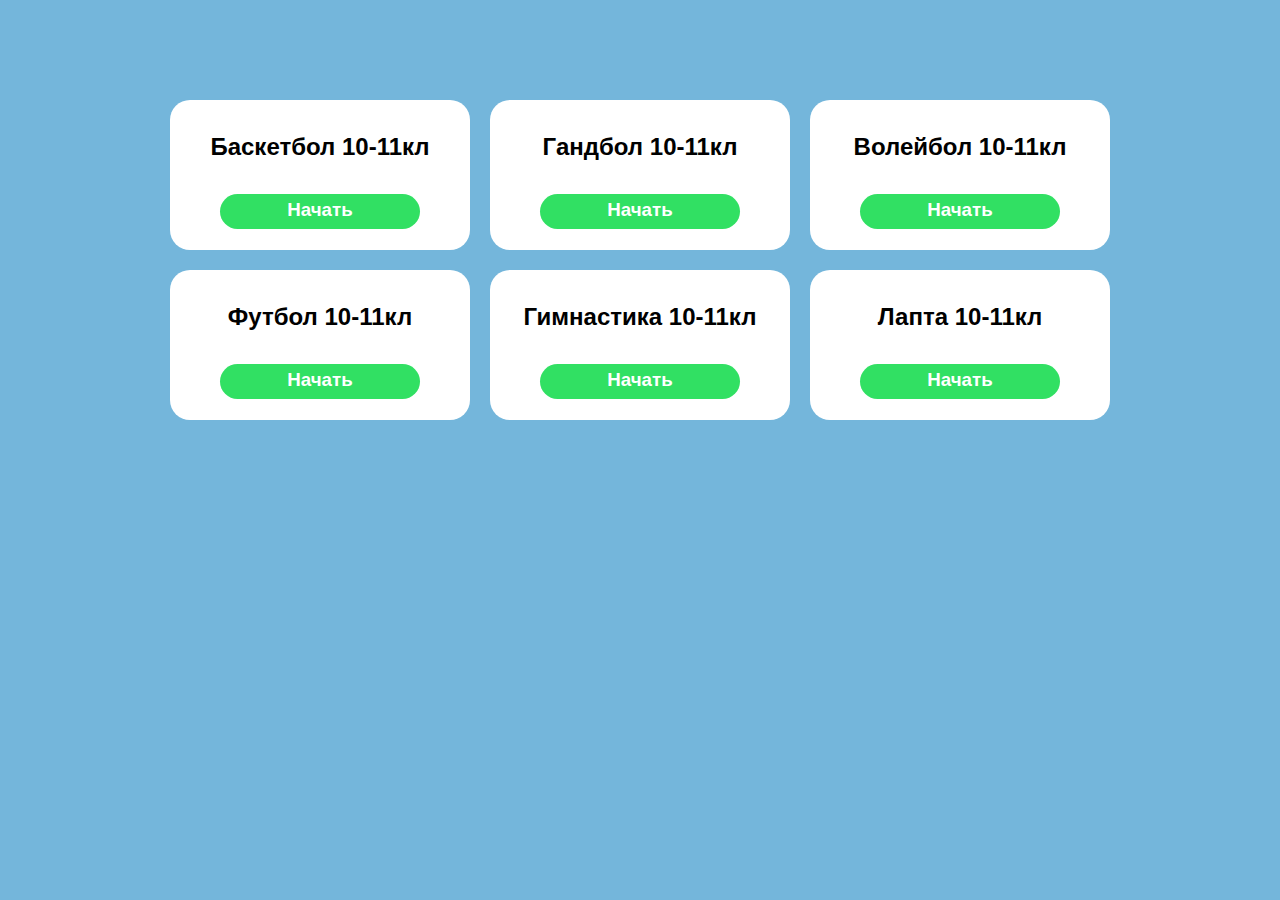
<file: index.html>
<!DOCTYPE html>
<html>
<head>
	<title>Тесты по Физ-ре</title>
	<link rel="stylesheet" href="main.css">
</head>
<body>
	<div style="margin-right: auto;margin-left: auto; width: 960px; display: flex; margin-top: 100px;">
			<div class="testblock" style="margin-right: auto;margin-left: auto;">
				<center>
					<h2 style="padding: 13px;">Баскетбол 10-11кл</h2>
					<a href="test1/index.html"><div class="button"><h3>Начать</h3></div></a>
				</center>
			</div>
			<div class="testblock" style="margin-right: auto;margin-left: auto;">
				<center>
					<h2 style="padding: 13px;">Гандбол 10-11кл</h2>
					<a href="test3/index.html"><div class="button"><h3>Начать</h3></div></a>
				</center>
			</div>
			<div class="testblock" style="margin-right: auto;margin-left: auto;">
				<center>
					<h2 style="padding: 13px;">Волейбол 10-11кл</h2>
					<a href="test2/index.html"><div class="button"><h3>Начать</h3></div></a>
				</center>
			</div>
	</div>
	<div style="margin-right: auto;margin-left: auto; width: 960px; display: flex; margin-top: 20px;">
			<div class="testblock" style="margin-right: auto;margin-left: auto;">
				<center>
					<h2 style="padding: 13px;">Футбол 10-11кл</h2>
					<a href="test4/index.html"><div class="button"><h3>Начать</h3></div></a>
				</center>
			</div>
			<div class="testblock" style="margin-right: auto;margin-left: auto;">
				<center>
					<h2 style="padding: 13px;">Гимнастика 10-11кл</h2>
					<div class="button"><h3>Начать</h3></div>
				</center>
			</div>
			<div class="testblock" style="margin-right: auto;margin-left: auto;">
				<center>
					<h2 style="padding: 13px;">Лапта 10-11кл</h2>
					<div class="button"><h3>Начать</h3></div>
				</center>
			</div>
	</div>
</body>
</html>
</file>
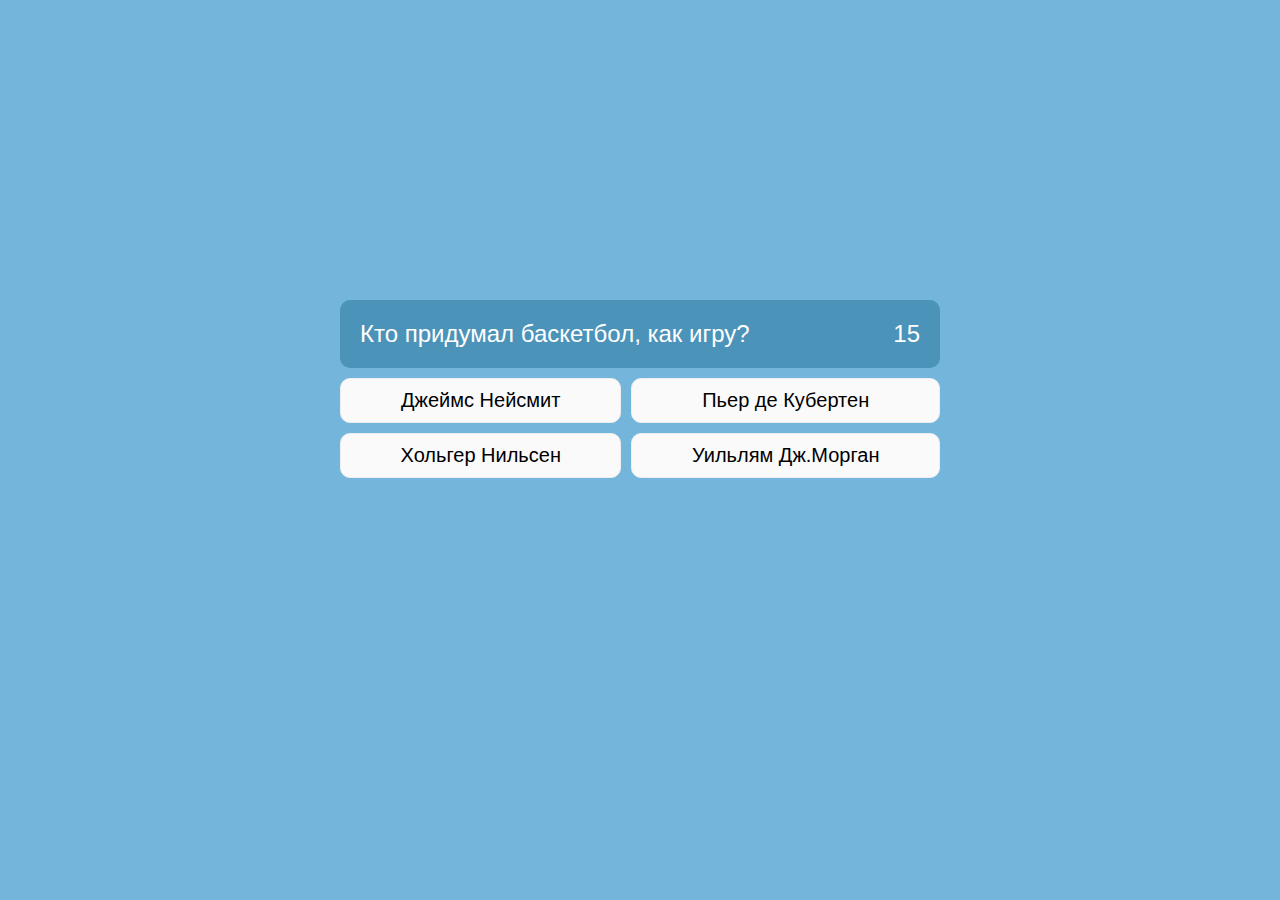
<file: test1/index.html>
<!DOCTYPE html>
<html lang="ru">
<head>
	<meta charset="UTF-8">
	<title>Физ-ра</title>
	<!-- LOAD QUIZ CSS + JS -->
	<link href="style.css" rel="stylesheet">
	<script src="js.js"></script>
</head>
<body>
<!-- QUIZ CONTAINER -->
	<div id="quizWrap"></div>
</body>
</html>
</file>
<file: main.css>
body{
	margin: 0;
	background: #74b6db;
  	font-family: arial, sans-serif;
}
a { 
	text-decoration: none; 
} 
h3{
	padding: 5px!important;
	font-family: arial, sans-serif;
	color: white;
}
.testblock{
	height: 150px;
	width: 300px;
	border-radius: 20px;
	background-color: white;
}
.button{
	height: 35px;
	width: 200px;
	text-align: center;
	background: #31e063;
	border-radius: 20px;
}
</file>
<file: test1/style.css>
/* (A) WRAPPER */
#quizWrap {
  max-width: 600px;
  margin: auto;
  margin-top: 300px;
  /* RECOMMENDED FIXED HEIGHT IF YOU HAVE CONTENT BELOW THE QUIZ */
  /* SO THAT PAGE LAYOUT DOES NOT "JUMP" */
  /* height: 250px; */
}

/* (B) QUESTION */
#quizQn {
  padding: 20px;
  background: #4c93ba;
  color: #fff;
  font-size: 24px;
  border-radius: 10px;
}

/* (C) ANSWERS */
#quizAns {
  margin: 10px 0;
  display: grid;
  grid-template-columns: auto auto;
  grid-gap: 10px;
}
#quizAns input[type=radio] { display: none; }
#quizAns label {
  background: #fafafa;
  border: 1px solid #eee;
  border-radius: 10px;
  padding: 10px;
  font-size: 20px;
  cursor: pointer;
  text-align: center;
}
#quizAns label.correct {
  background: #d8ffc4;
  border: 1px solid #60a03f;
}
#quizAns label.wrong {
  background: #ffe8e8;
  border: 1px solid #c78181;
}

/* (D) BODY... DOES NOT QUITE MATTER */
html, body {
  background: #74b6db;
  font-family: arial, sans-serif;
}
</file>
